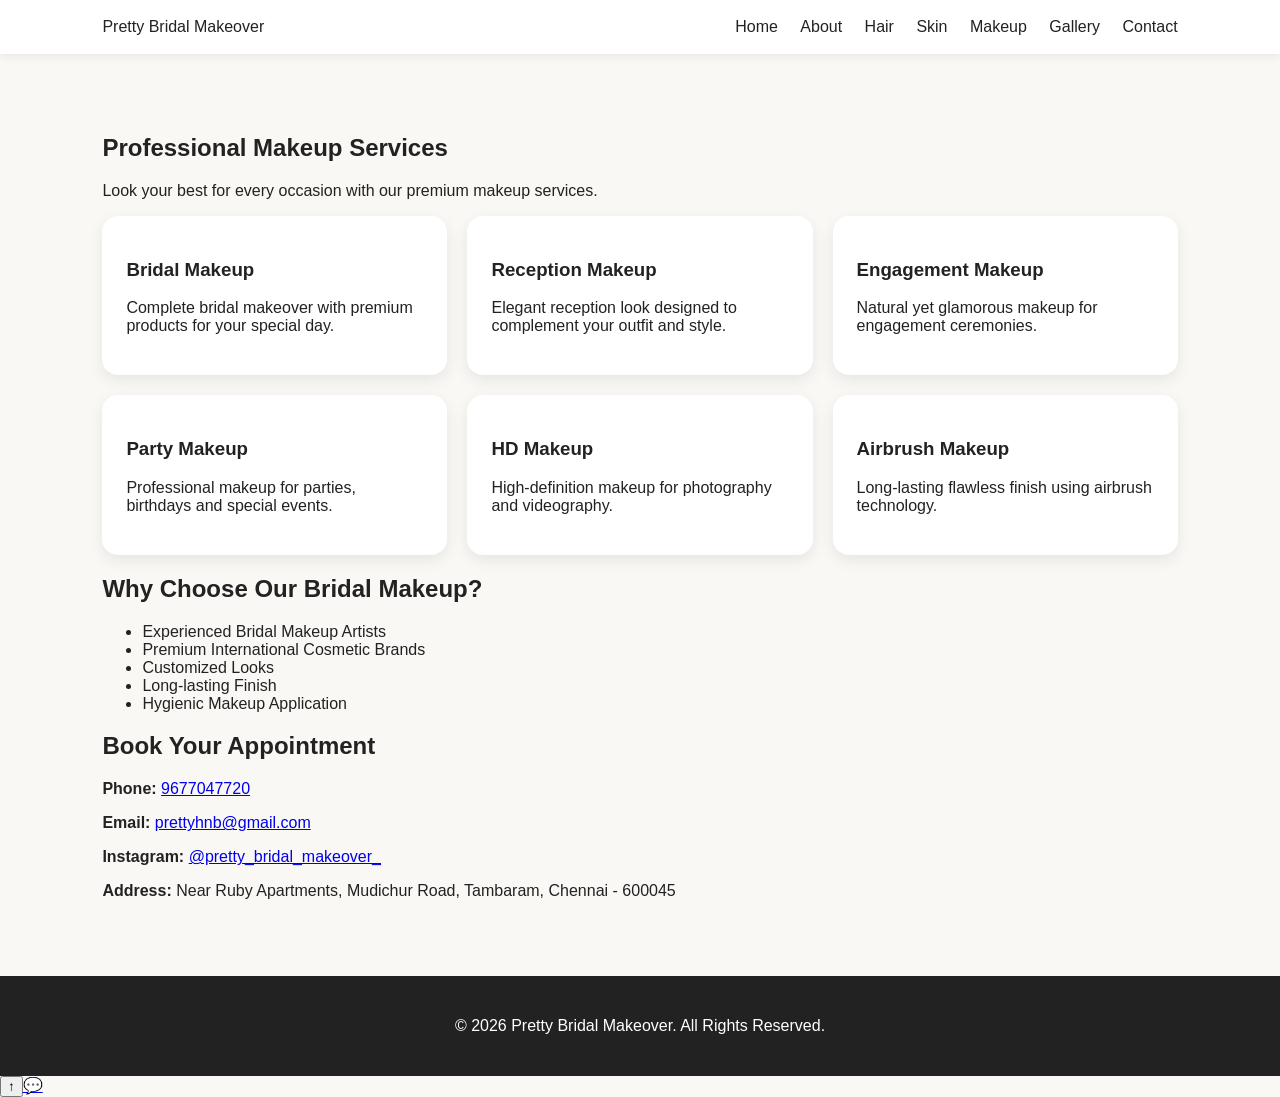
<file: makeup.html>
<!DOCTYPE html>
<html lang="en">
<head>
<meta charset="UTF-8">
<meta name="viewport" content="width=device-width, initial-scale=1.0">
<title>Makeup Services | Pretty Bridal Makeover</title>
<link rel="stylesheet" href="css/style.css">
<link rel="stylesheet" href="css/responsive.css">
</head>
<body>
<header class="nav">
<div class="logo">Pretty Bridal Makeover</div>
<nav>
<a href="index.html">Home</a>
<a href="about.html">About</a>
<a href="hair.html">Hair</a>
<a href="skin.html">Skin</a>
<a href="makeup.html">Makeup</a>
<a href="gallery.html">Gallery</a>
<a href="contact.html">Contact</a>
</nav>
</header>

<section class="container">
<h1>Professional Makeup Services</h1>
<p>Look your best for every occasion with our premium makeup services.</p>

<div class="cards">
<div class="card"><h3>Bridal Makeup</h3><p>Complete bridal makeover with premium products for your special day.</p></div>
<div class="card"><h3>Reception Makeup</h3><p>Elegant reception look designed to complement your outfit and style.</p></div>
<div class="card"><h3>Engagement Makeup</h3><p>Natural yet glamorous makeup for engagement ceremonies.</p></div>
<div class="card"><h3>Party Makeup</h3><p>Professional makeup for parties, birthdays and special events.</p></div>
<div class="card"><h3>HD Makeup</h3><p>High-definition makeup for photography and videography.</p></div>
<div class="card"><h3>Airbrush Makeup</h3><p>Long-lasting flawless finish using airbrush technology.</p></div>
</div>

<h2>Why Choose Our Bridal Makeup?</h2>
<ul>
<li>Experienced Bridal Makeup Artists</li>
<li>Premium International Cosmetic Brands</li>
<li>Customized Looks</li>
<li>Long-lasting Finish</li>
<li>Hygienic Makeup Application</li>
</ul>

<h2>Book Your Appointment</h2>
<p><strong>Phone:</strong> <a href="tel:+919677047720">9677047720</a></p>
<p><strong>Email:</strong> <a href="mailto:prettyhnb@gmail.com">prettyhnb@gmail.com</a></p>
<p><strong>Instagram:</strong> <a target="_blank" href="https://www.instagram.com/pretty_bridal_makeover_?igsh=c3RmZ2g1dzloYm9y">@pretty_bridal_makeover_</a></p>
<p><strong>Address:</strong> Near Ruby Apartments, Mudichur Road, Tambaram, Chennai - 600045</p>
</section>

<footer>
<p>© 2026 Pretty Bridal Makeover. All Rights Reserved.</p>
</footer>

<script src="js/script.js"></script>
</body>
</html>
</file>
<file: css/style.css>
body{margin:0;font-family:Arial,sans-serif;color:#222;background:#faf8f5}
.nav{display:flex;justify-content:space-between;align-items:center;padding:18px 8%;position:sticky;top:0;background:#fff;box-shadow:0 2px 10px rgba(0,0,0,.08)}
nav a{text-decoration:none;color:#222;margin-left:18px}
.hero{height:90vh;background:linear-gradient(rgba(0,0,0,.45),rgba(0,0,0,.45)),url('https://images.unsplash.com/photo-1521590832167-7bcbfaa6381f?q=80&w=1600&auto=format&fit=crop') center/cover;display:flex;align-items:center;justify-content:center;text-align:center}
.overlay{color:#fff}
.btn{background:#d4af37;color:#fff;padding:12px 22px;border-radius:30px;text-decoration:none;display:inline-block}
.container{padding:60px 8%}
.cards{display:grid;grid-template-columns:repeat(3,1fr);gap:20px}
.card{background:#fff;padding:24px;border-radius:16px;box-shadow:0 5px 15px rgba(0,0,0,.08)}
.highlight{background:#d4af37;color:#fff;text-align:center;padding:60px 8%}
footer{text-align:center;padding:25px;background:#222;color:#fff}
</file>
<file: css/responsive.css>
@media(max-width:768px){.cards{grid-template-columns:1fr}.nav{flex-direction:column}.hero{height:70vh}}
</file>
